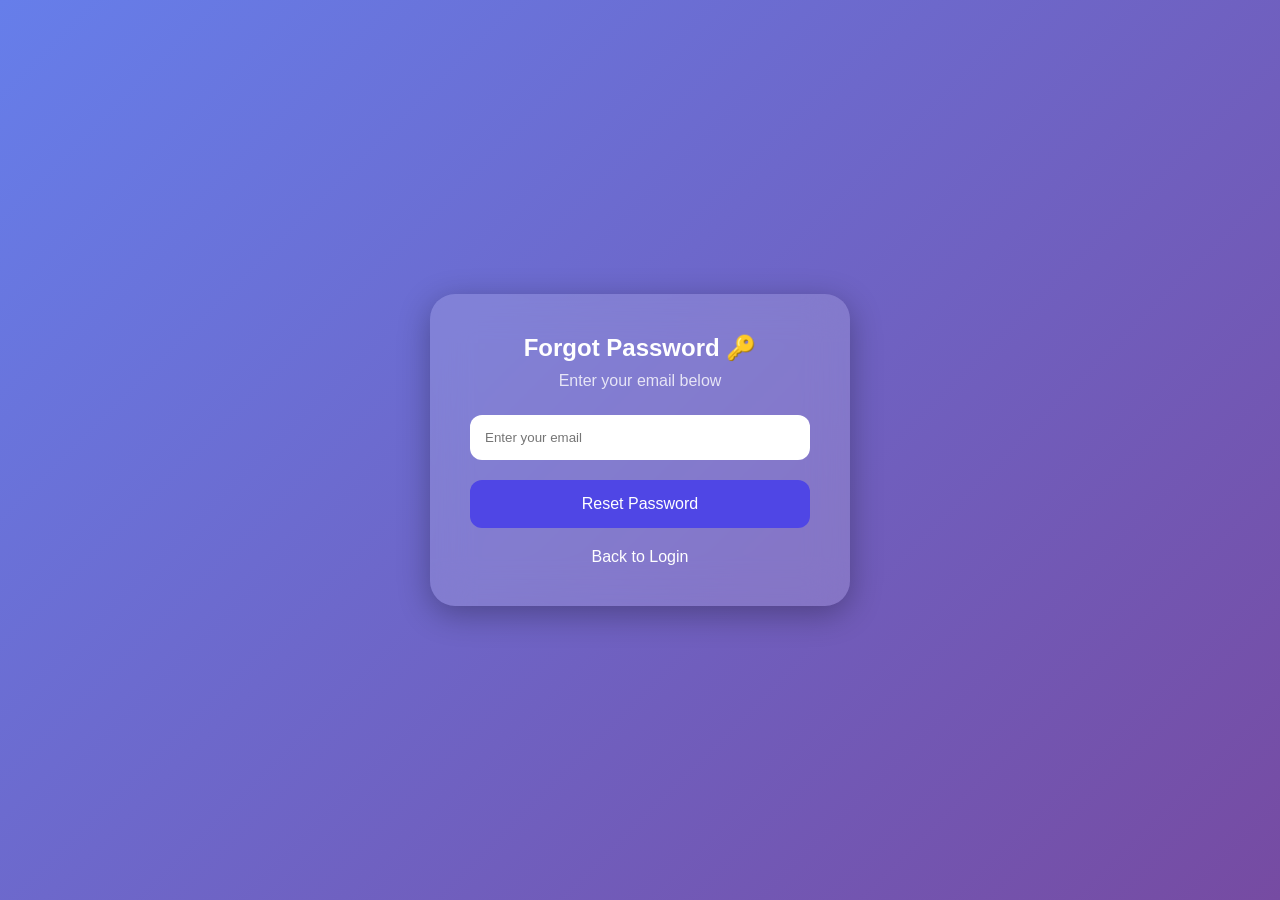
<file: templates/forgot.html>
<!DOCTYPE html>
<html>
<head>

<title>Forgot Password</title>

<style>

*{
margin:0;
padding:0;
box-sizing:border-box;
font-family:Arial,sans-serif;
}

body{

display:flex;
justify-content:center;
align-items:center;

min-height:100vh;

background:linear-gradient(
135deg,
#667eea,
#764ba2
);

}

.card{

width:420px;

background:rgba(255,255,255,.15);

backdrop-filter:blur(20px);

padding:40px;

border-radius:25px;

box-shadow:
0 8px 32px rgba(0,0,0,.3);

color:white;

text-align:center;

}

h2{

margin-bottom:10px;

}

p{

opacity:.8;

margin-bottom:25px;

}

input{

width:100%;

padding:15px;

border:none;

border-radius:12px;

outline:none;

margin-bottom:20px;

}

button{

width:100%;

padding:15px;

border:none;

border-radius:12px;

background:#4f46e5;

color:white;

font-size:16px;

cursor:pointer;

transition:.3s;

}

button:hover{

transform:translateY(-2px);

background:#3730a3;

}

a{

display:block;

margin-top:20px;

text-decoration:none;

color:white;

}

</style>

</head>

<body>

<div class="card">

<h2>Forgot Password 🔑</h2>

<p>Enter your email below</p>

<input
type="email"
placeholder="Enter your email">

<button onclick="showMessage()">

Reset Password

</button>

<a href="/login">

Back to Login

</a>

</div>

<script>

function showMessage(){

alert(
"Password reset feature coming soon 🚀"
)

}

</script>

</body>

</html>
</file>
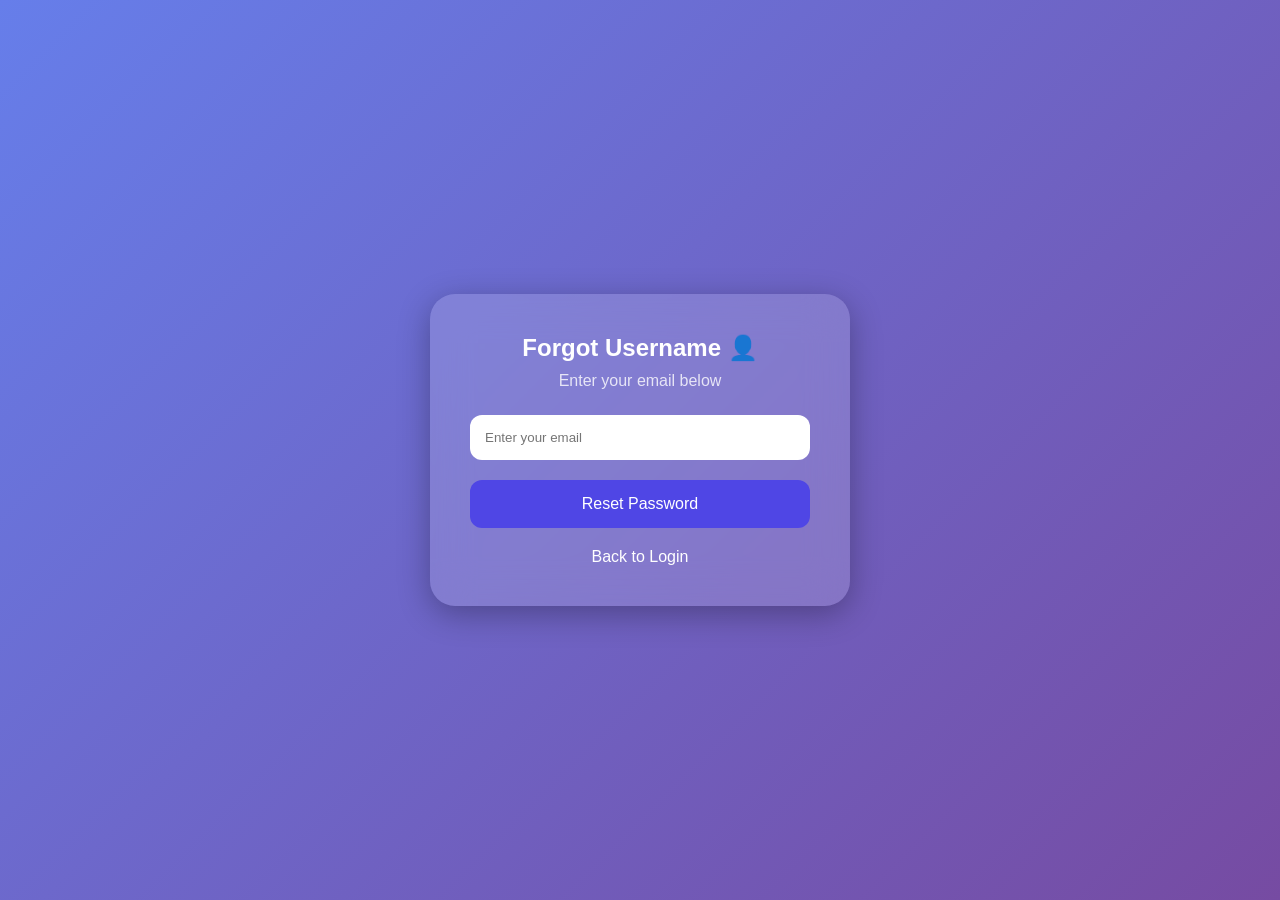
<file: templates/forgot_username.html>
<!DOCTYPE html>
<html>
<head>

<title>Forgot Username</title>

<style>

*{
margin:0;
padding:0;
box-sizing:border-box;
font-family:Arial,sans-serif;
}

body{

display:flex;
justify-content:center;
align-items:center;

min-height:100vh;

background:linear-gradient(
135deg,
#667eea,
#764ba2
);

}

.card{

width:420px;

background:rgba(255,255,255,.15);

backdrop-filter:blur(20px);

padding:40px;

border-radius:25px;

box-shadow:
0 8px 32px rgba(0,0,0,.3);

color:white;

text-align:center;

}

h2{

margin-bottom:10px;

}

p{

opacity:.8;

margin-bottom:25px;

}

input{

width:100%;

padding:15px;

border:none;

border-radius:12px;

outline:none;

margin-bottom:20px;

}

button{

width:100%;

padding:15px;

border:none;

border-radius:12px;

background:#4f46e5;

color:white;

font-size:16px;

cursor:pointer;

transition:.3s;

}

button:hover{

transform:translateY(-2px);

background:#3730a3;

}

a{

display:block;

margin-top:20px;

text-decoration:none;

color:white;

}

</style>

</head>

<body>

<div class="card">

<h2>Forgot Username 👤</h2>

<p>Enter your email below</p>

<input
type="email"
placeholder="Enter your email">

<button onclick="showMessage()">

Reset Password

</button>

<a href="/login">

Back to Login

</a>

</div>

<script>

function showMessage(){

alert("Username recovery feature coming soon 🚀")

}

</script>

</body>

</html>
</file>
